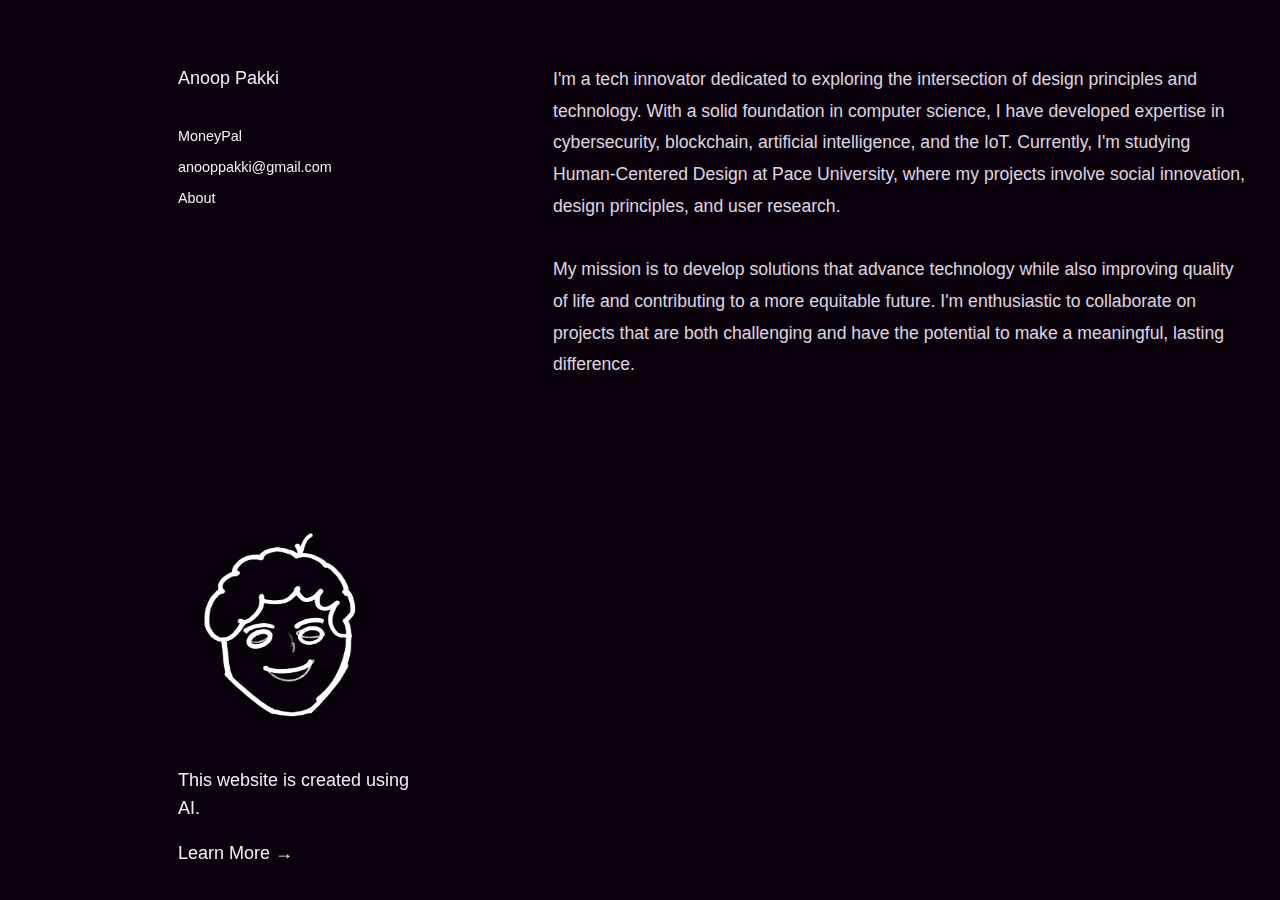
<file: about.html>
<!DOCTYPE html>
<html lang="en">
<head>
    <meta charset="UTF-8">
    <meta name="viewport" content="width=device-width, initial-scale=1.0">
    <title>About - Anoop Pakki</title>
    <link rel="stylesheet" href="styles.css">
    <link href="https://api.fontshare.com/v2/css?f[]=general-sans@1&display=swap" rel="stylesheet">
</head>
<body>
    <div class="container">
        <aside class="sidebar">
            <div class="nav-name">
                <a href="index.html">Anoop Pakki</a>
            </div>
            <div class="nav-links">
                <a href="project-details.html">MoneyPal</a>
                <a href="mailto:anooppakki@gmail.com">anooppakki@gmail.com</a>
                <a href="about.html" class="active">About</a>
            </div>
            <div class="footer-content">
                <img src="Doodle.PNG" alt="Doodle" class="doodle">
                <p>This website is created using AI.</p>
                <a href="#" class="learn-more">Learn More →</a>
            </div>
        </aside>

        <main class="main-content">
            <div class="about-content">
                <div class="about-text">
                    <p>I'm a tech innovator dedicated to exploring the intersection of design principles and technology. With a solid foundation in computer science, I have developed expertise in cybersecurity, blockchain, artificial intelligence, and the IoT. Currently, I'm studying Human-Centered Design at Pace University, where my projects involve social innovation, design principles, and user research.</p>
                    <p>My mission is to develop solutions that advance technology while also improving quality of life and contributing to a more equitable future. I'm enthusiastic to collaborate on projects that are both challenging and have the potential to make a meaningful, lasting difference.</p>
                </div>
            </div>
        </main>
    </div>
</body>
</html>
</file>
<file: styles.css>
:root {
    --primary-color: #F7EAFB;
    --background-color: #0A010D;
    --role-color: #978F99;
}

* {
    margin: 0;
    padding: 0;
    box-sizing: border-box;
}

body {
    background-color: var(--background-color);
    color: var(--primary-color);
    font-family: 'General Sans', -apple-system, BlinkMacSystemFont, 'Segoe UI', Roboto, Oxygen, Ubuntu, Cantarell, sans-serif;
    line-height: 1.6;
    height: 100vh;
    overflow: hidden;
    font-size: 18px;
}

.container {
    display: flex;
    height: 100vh;
}

.sidebar {
    width: 300px;
    padding: 2rem;
    position: fixed;
    height: 100vh;
    display: flex;
    flex-direction: column;
    justify-content: space-between;
    padding-top: 64px;
    left: 146px;
}

.nav-name a {
    color: var(--primary-color);
    text-decoration: none;
}

.nav-name a:hover {
    opacity: 0.8;
}

.nav-links {
    display: flex;
    flex-direction: column;
    gap: 0.5rem;
    margin-top: 2rem;
}

.nav-links a {
    color: var(--primary-color);
    text-decoration: none;
    font-size: 0.9rem;
}

.nav-links a.active {
    opacity: 1;
    font-weight: 500;
}

.main-content {
    margin-left: calc(300px + 146px + 75px);
    flex: 1;
    overflow-y: auto;
    padding: 64px 2rem 2rem 2rem;
}

/* Project Grid Styles */
.project-grid {
    display: flex;
    flex-direction: column;
    gap: 2rem;
    max-width: 1200px;
}

.project-card {
    display: flex;
    justify-content: space-between;
    gap: 2rem;
}

.project-content {
    flex: 1;
}

.project-image {
    flex: 1;
    border-radius: 8px;
    min-height: 200px;
    overflow: hidden;
}

.project-image img {
    width: 100%;
    height: 100%;
    object-fit: cover;
}

h3 {
    margin-bottom: 1rem;
}

.role {
    margin: 1rem 0;
    color: var(--role-color);
}

.learn-more {
    color: var(--primary-color);
    text-decoration: none;
    display: inline-block;
    margin-top: 1rem;
}

.footer-content {
    margin-top: auto;
}

.doodle {
    width: 215.26px;
    height: 225.41px;
    margin-bottom: 1rem;
}

/* Project Details Page Styles */
.project-details {
    max-width: 1200px;
    padding-bottom: 4rem;
}

.project-header {
    margin-bottom: 3rem;
}

.project-header h1 {
    font-size: 2.5rem;
    margin-bottom: 1rem;
}

.project-subtitle {
    font-size: 1.2rem;
    color: var(--primary-color);
    opacity: 0.8;
}

.project-info {
    display: flex;
    flex-direction: column;
    gap: 3rem;
    margin-bottom: 3rem;
}

.info-section {
    max-width: 800px;
}

.info-section h2 {
    font-size: 1.5rem;
    margin-bottom: 1rem;
}

.role-text {
    color: var(--role-color);
}

.project-image-full {
    width: 100%;
    height: 500px;
    border-radius: 12px;
    margin-top: 2rem;
    overflow: hidden;
}

.project-image-full img {
    width: 100%;
    height: 100%;
    object-fit: cover;
}

/* About Page Styles */
.about-content {
    max-width: 800px;
    padding-bottom: 4rem;
}

.about-text {
    display: flex;
    flex-direction: column;
    gap: 2rem;
}

.about-text p {
    font-size: 1.1rem;
    line-height: 1.8;
    color: var(--primary-color);
    opacity: 0.9;
}

/* Responsive Styles */
@media (max-width: 768px) {
    .container {
        flex-direction: column;
    }

    .sidebar {
        position: relative;
        width: 100%;
        height: auto;
        padding: 1rem;
    }

    .main-content {
        margin-left: 0;
        padding: 1rem;
    }

    .project-card {
        flex-direction: column;
    }

    .project-header h1 {
        font-size: 2rem;
    }

    .project-info {
        gap: 2rem;
    }

    .project-image-full {
        height: 300px;
    }

    .about-text p {
        font-size: 1rem;
        line-height: 1.6;
    }
}
</file>
